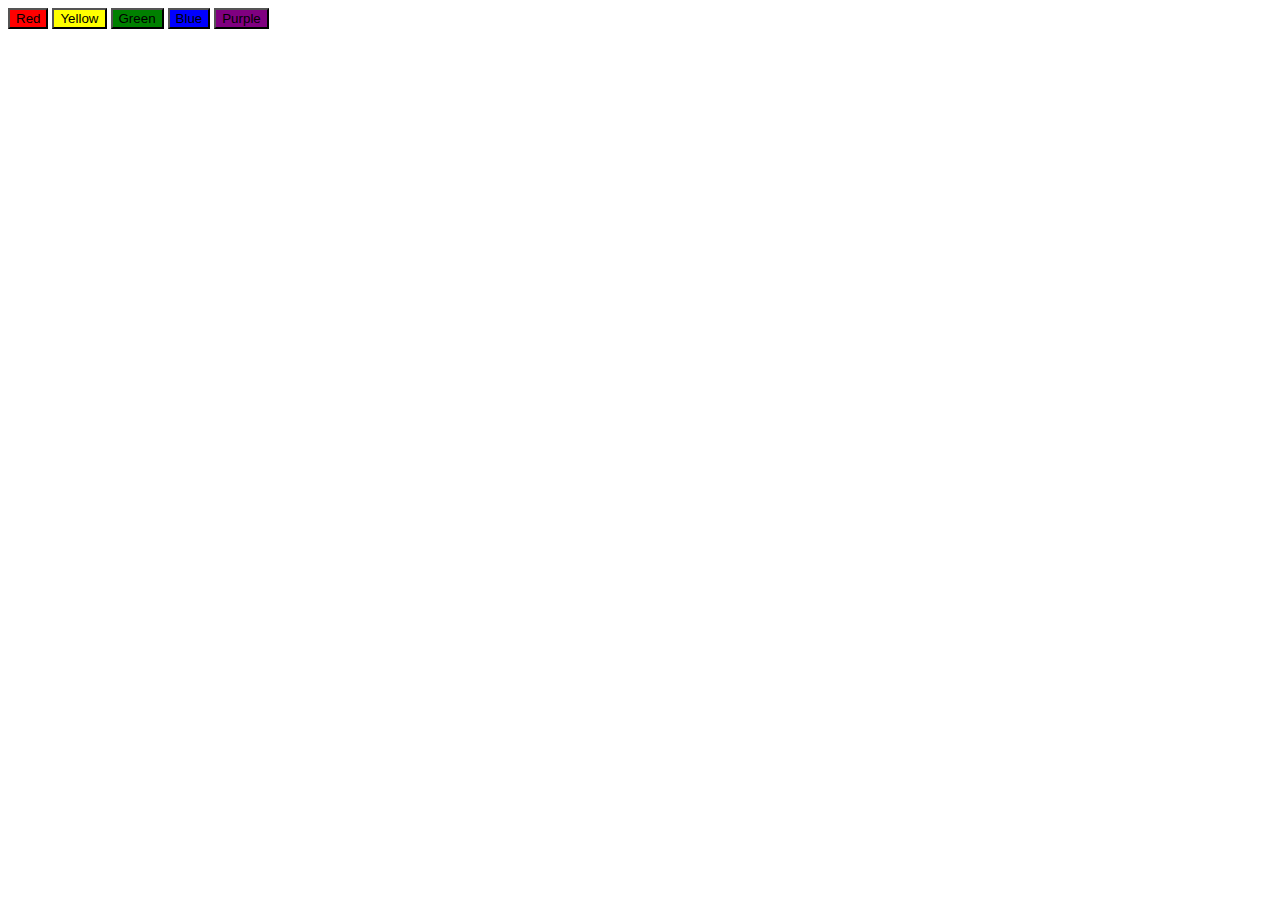
<file: bai1/index.html>
<!DOCTYPE html>
<html lang="en">
<head>
    <meta charset="UTF-8">
    <title>Bai 1</title>
</head>
<body>
    <button class="color-button" style="background-color: red;" onclick="changeBackgroundColor('red')">Red</button>
    <button class="color-button" style="background-color: yellow;" onclick="changeBackgroundColor('yellow')">Yellow</button>
    <button class="color-button" style="background-color: green;" onclick="changeBackgroundColor('green')">Green</button>
    <button class="color-button" style="background-color: blue;" onclick="changeBackgroundColor('blue')">Blue</button>
    <button class="color-button" style="background-color: purple;" onclick="changeBackgroundColor('purple')">Purple</button>

    <script src="main.js"></script>
</body>
</html>
</file>
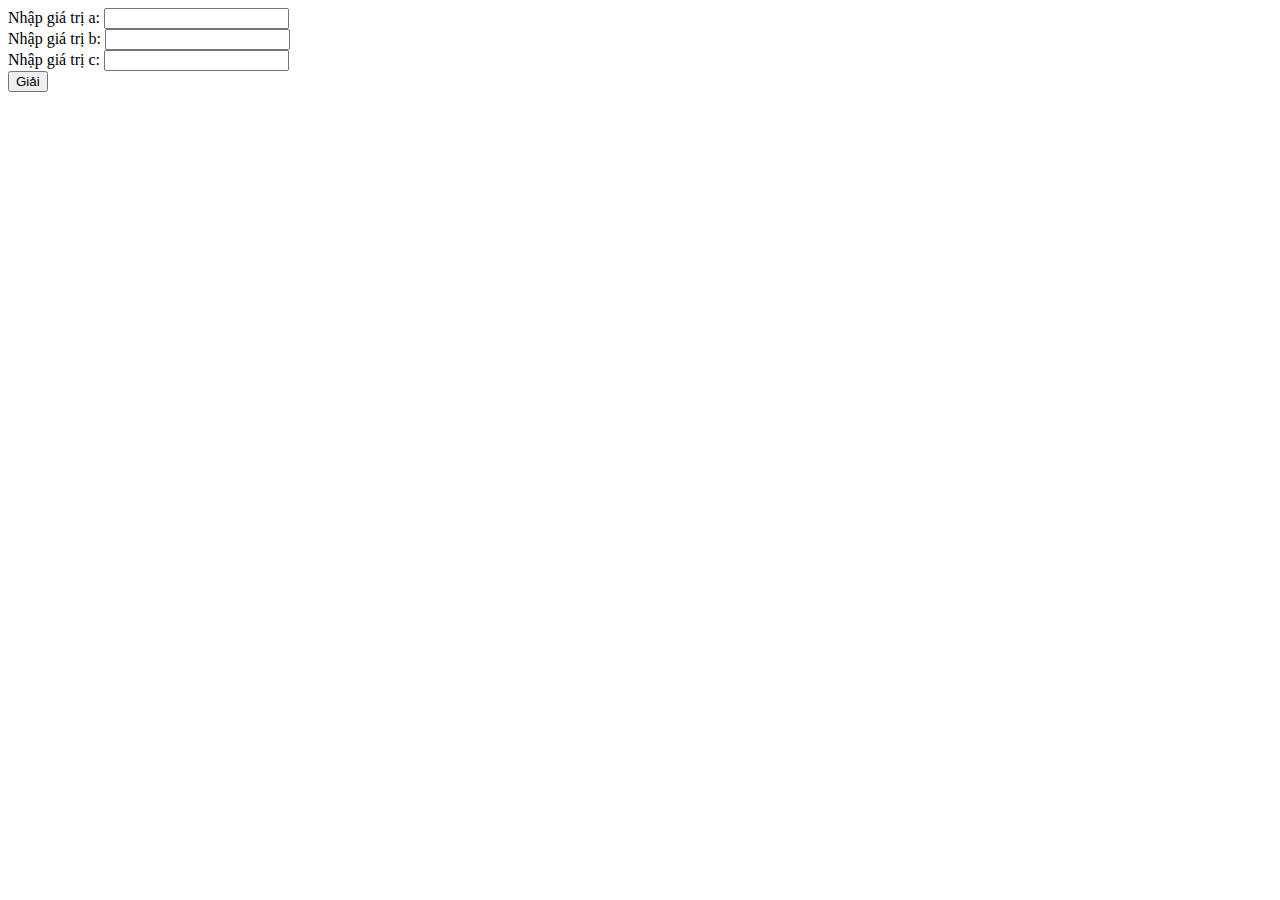
<file: bai2/index.html>
<!DOCTYPE html>
<html lang="en">
<head>
    <meta charset="UTF-8">
    <title>Bai 2</title>
</head>
<body>
    <form id="equation-form">
        <label for="a">Nhập giá trị a: </label>
        <input type="number" id="a" name="a" required>
        <br>
        <label for="b">Nhập giá trị b: </label>
        <input type="number" id="b" name="b" required>
        <br>
        <label for="c">Nhập giá trị c: </label>
        <input type="number" id="c" name="c" required>
        <br>

        <button type="submit">Giải</button>

        <div id="result"></div>
    </form>

    <script src="main.js"></script>
    <script>
        document.getElementById('equation-form').addEventListener('submit', function (event) {
            event.preventDefault()

            const a = parseFloat(document.getElementById('a').value)
            const b = parseFloat(document.getElementById('b').value)
            const c = parseFloat(document.getElementById('c').value)

            const result = solveEquation(a,b,c)

            document.getElementById('result').innerHTML = result
        })

    </script>
</body>
</html>
</file>
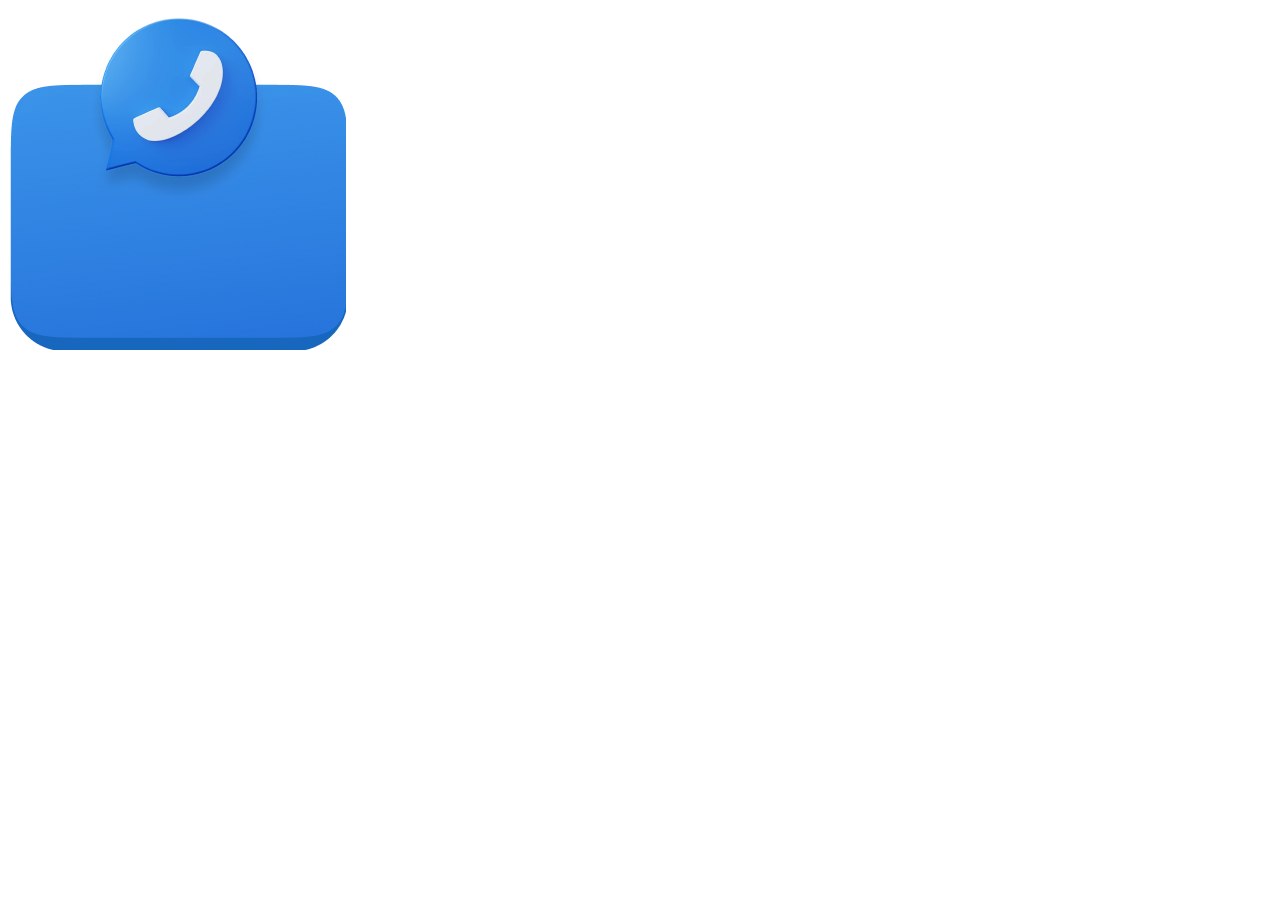
<file: bai5/index.html>
<!DOCTYPE html>
<html lang="en">
<head>
    <meta charset="UTF-8">
    <title>Bai5</title>
    <link href="style.css">
</head>
<body>
    <img id="rotating_image" class="img" src="../image/ic_home_call.png"/>
    <script src="https://code.jquery.com/jquery-3.7.1.js"></script>
    <script>
        $(document).ready(function () {
            let rotatingDegree = 0

            function rotatingImage(degrees) {
                $("#rotating_image").css("transform","rotate(" + degrees + "deg)")
            }

            setInterval(function () {
                rotatingDegree += 15
                rotatingImage(rotatingDegree)
            },2000)
        })
    </script>
</body>
</html>
</file>
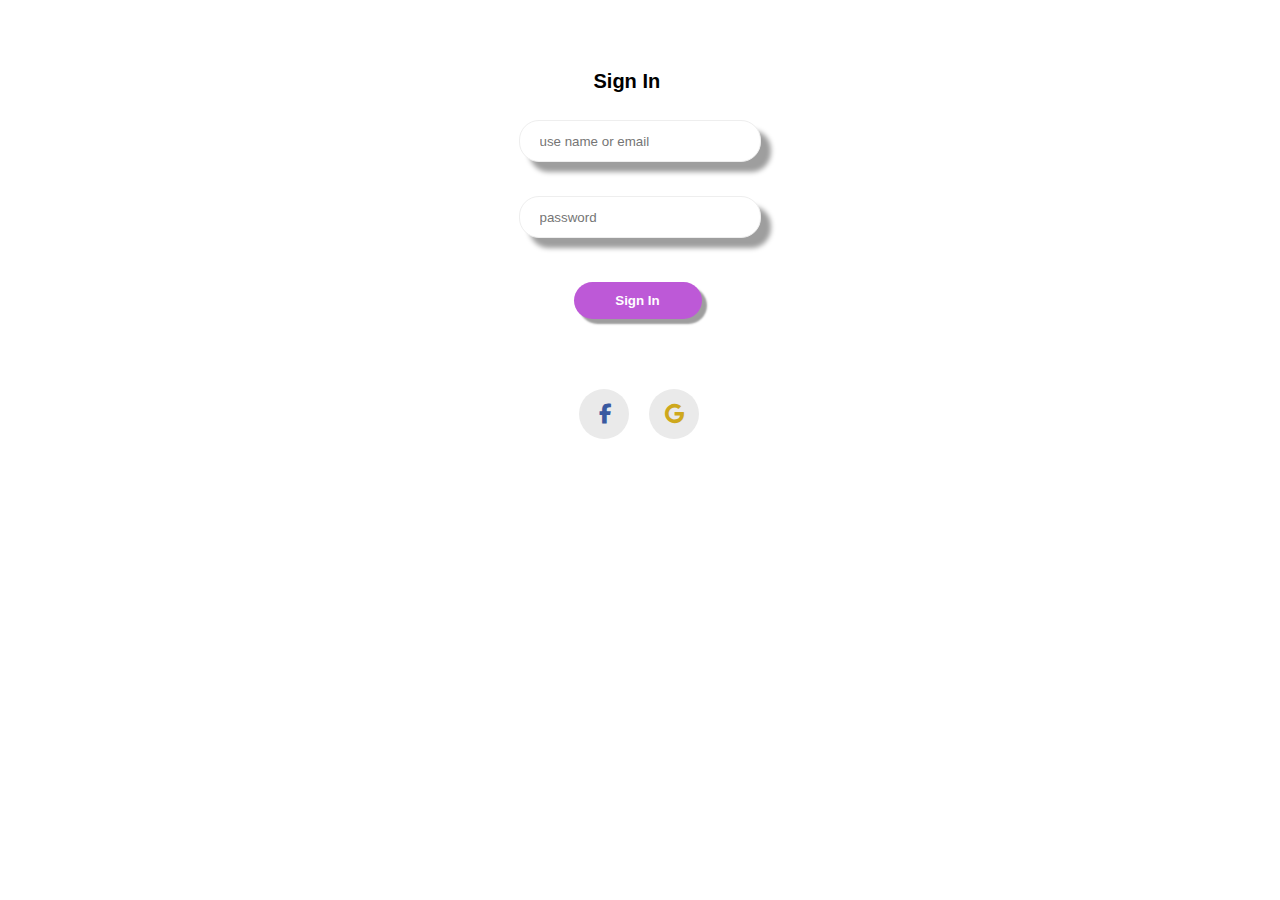
<file: bai6/index.html>
<!DOCTYPE html>
<html lang="en">
<head>
    <meta charset="UTF-8">
    <meta name="viewport" content="width=device-width, initial-scale=1.0">
    <title>Document</title>
    <style>
        .error {
            color: red;
        }

    </style>
    <link rel="stylesheet" href="style.css">
    <link rel="stylesheet" href="https://cdnjs.cloudflare.com/ajax/libs/font-awesome/6.4.2/css/all.min.css">
</head>
<body>
    <form id="login">
        <div class="card">
            <h1>Sign In</h1>
            <br>
            <div class="input">
                <input type="text" class="input-email" id="email" placeholder="use name or email"><br><br>
                <span id="email_error" class="error"></span>
            </div>
            <div class="input">
                <input type="password" class="input-password" id="password" placeholder="password"><br><br>
                <span id="password_error" class="error"></span>
            </div>
            <div class="button" id="submit">
                <button class="btn"><span>Sign In</span></button>
            </div>
            <div class="container">
                <div class="icon">
                    <i class="fa-brands fa-facebook-f" style="color: #3959a0;font-size: 20px;"></i>
                </div>
                <div class="icon1">
                    <i class="fa-brands fa-google" style="color: #cea81c;font-size: 20px;margin-left: 16px;"></i>
                </div>
            </div>
        </div>
    </form>
    <script src="https://code.jquery.com/jquery-3.7.1.js"></script>

    <script>
        $(document).ready(function () {

            const loginForm = $("#login")

            loginForm.on("submit",function (event) {
                event.preventDefault()
                let isValid = true

                //reset error message
                $("#email_error").text("")
                $("#password_error").text("")

                const email = $("#email").val()
                const password = $("#password").val()

                console.log(email)

                if (!/^\S+@\S+\.\S+$/.test(email)) {
                    $("#email_error").text("Email is required")
                    $("#email_error")[0].className = "error"
                    $("#email")[0].className = "input-error"
                    isValid = false
                }

                if (password.length < 6) {
                    $("#password_error").text("Password must be least 6 characters")
                    $("#password_error")[0].className = "error"
                    $("#password")[0].className = "input-error"
                    isValid = false
                }

                if (isValid) {
                    alert("Login successfull")
                    $("#email_error").text("")
                    $("#password_error").text("")
                } else {
                    alert("Login failed")
                }
            })
        })
    </script>
</body>
</html>
</file>
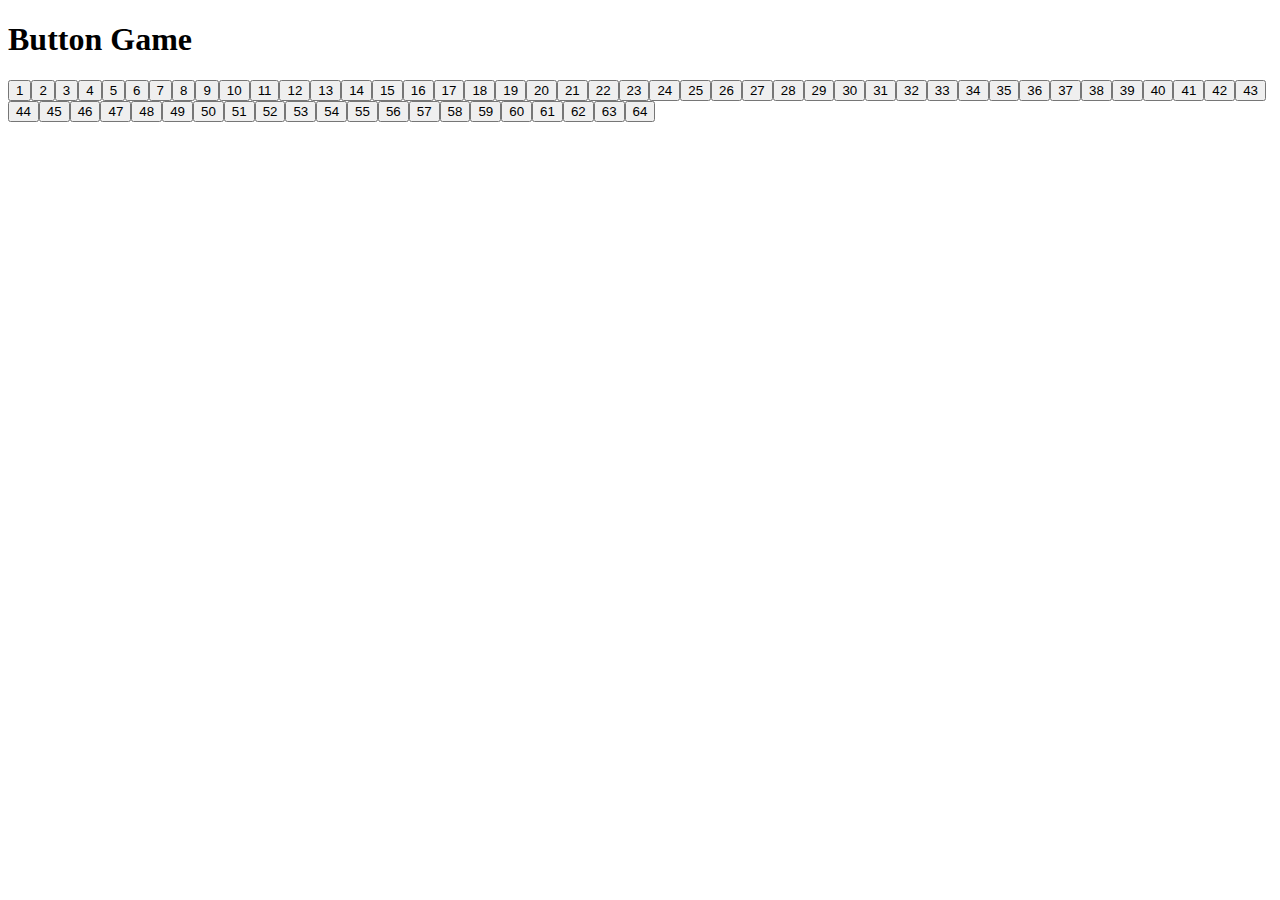
<file: bai7/index.html>
<!DOCTYPE html>
<html lang="en">
<head>
    <meta charset="UTF-8">
    <title>Bai7</title>
    <link href="style.css">
</head>
<body>
    <div class="container">
        <h1>Button Game</h1>
        <div class="button-container" id="button_container">
<!--            use Javascript to create button-->
        </div>
    </div>
    <script src="main.js"></script>
</body>
</html>
</file>
<file: bai5/style.css>
.img {
    max-width: 100%;
    max-height: 100%;
    position: absolute;
    top: 50%;
    left: 50%;
    transform: translate(-50%, -50%);
}
body {
    display: flex;
    justify-content: center;
    align-items: center;
    height: 100vh;
    margin: 0;
}
</file>
<file: bai6/style.css>
body{
    padding: 0;
    margin: 0;
    font-size: 12px;
    font-family: tahoma,Arial, sans-serif;
    background-image: url(https://1.bp.blogspot.com/-3X2uSTriBkE/TjPpFozMgGI/AAAAAAAADVg/aiT4JjWqKdw/s1600/anh-nghe-thuat-kagaya23.jpg);
    background-repeat: no-repeat;
    background-size: 100%;
}
.card{
    width: 293px;
    height: 450px;
    background-color: #ffffff;
    margin: auto;
    margin-top: 50px;
    border-radius: 10px;
}
h1{
    font-size: 20px;
    margin-left: 100px;
    padding-top: 20px;
}
.input{
    justify-content: center;
}
.input-email , .input-password{
    width: 200px;
    height: 40px;
    border-radius: 20px 20px;
    margin-left: 25px;
    border: 1px solid #eee;
    padding: 0 20px;
    box-shadow: 10px 10px 5px #9e9e9e;
    
}

.input-email.input-error {
    border: 1px solid red;
}

.input-password.input-error {
    border: 1px solid red;
}

.input-password{
    margin-top: 20px;
}
input:focus{
    border-color: #9e9e9e;
    outline: none;
}
.button{
    margin-left: 80px;
    margin-top: 30px;
    
}
.btn{
   width: 128px;
   height: 37px;
   border-radius: 50px 50px;
   background-color: #bd59d7;
   border: none;
   box-shadow: 5px 5px 2px #9e9e9e;
}
span{
    color: white;
    font-weight: bold;
}
.icon , .icon1{
    width: 50px;
    height: 50px;
    border-radius: 100%;
    background-color: rgb(234, 234, 234);
    margin-left: 75px;
    margin-top: 20px;
    
}
.icon1{
    margin-left: 20px;
}
.fa-brands{
    padding-top: 15px;
    margin-left: 20px;
}
.container{
    padding-top: 50px;
    display: flex;
    margin-left: 10px;

}
</file>
<file: bai7/style.css>
body {
    font-family: Arial, sans-serif;
    background-color: #f0f0f0;
}

.container {
    text-align: center;
    margin: 50px;
}

h1 {
    font-size: 24px;
    margin-bottom: 20px;
}

.button-container {
    display: flex;
    flex-wrap: wrap;
    justify-content: center;
}

.button {
    width: 80px;
    height: 80px;
    margin: 10px;
    font-size: 24px;
    background-color: #3498db;
    color: #fff;
    border: none;
    cursor: pointer;
}

.button.wrong {
    background-color: #e74c3c;
}
</file>
